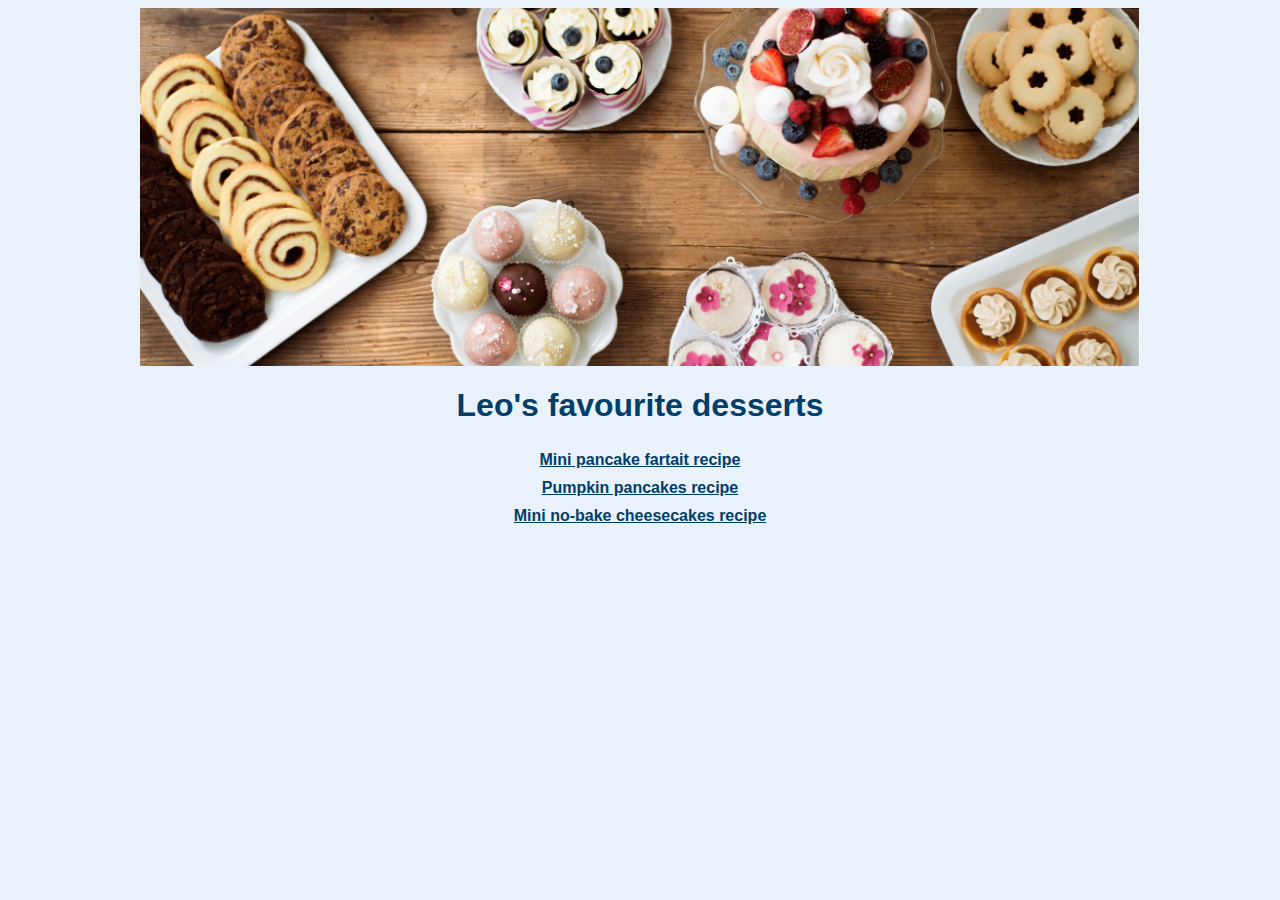
<file: index.html>
<!DOCTYPE html>
<html lan="en">
    <head>
        <meta charset="utf-8">
        <meta name="viewport" content="width=device-width, initial-scale=1.0">
        <title>Odin Recipes</title>
        <link rel="stylesheet" href="stylesheet.css">
    </head>
    <body>
        <img class="header" src="header.jpeg" width="1000" alt="Multiple different desserts like cupcakes and cookies on a table">
        <h1 class="menu">Leo's favourite desserts</h1>
        <div class="menu">
        <a href="recipes/mini-pancake-parfait.html" class="item">Mini pancake fartait recipe</a><br>
        <a href="recipes/pumpkin-pancakes.html" class="item">Pumpkin pancakes recipe</a><br>
        <a href="recipes/mini-no-bake-cheesecakes.html" class="item">Mini no-bake cheesecakes recipe</a><br>
        </p>
        </div>
    </body>
</html>
</file>
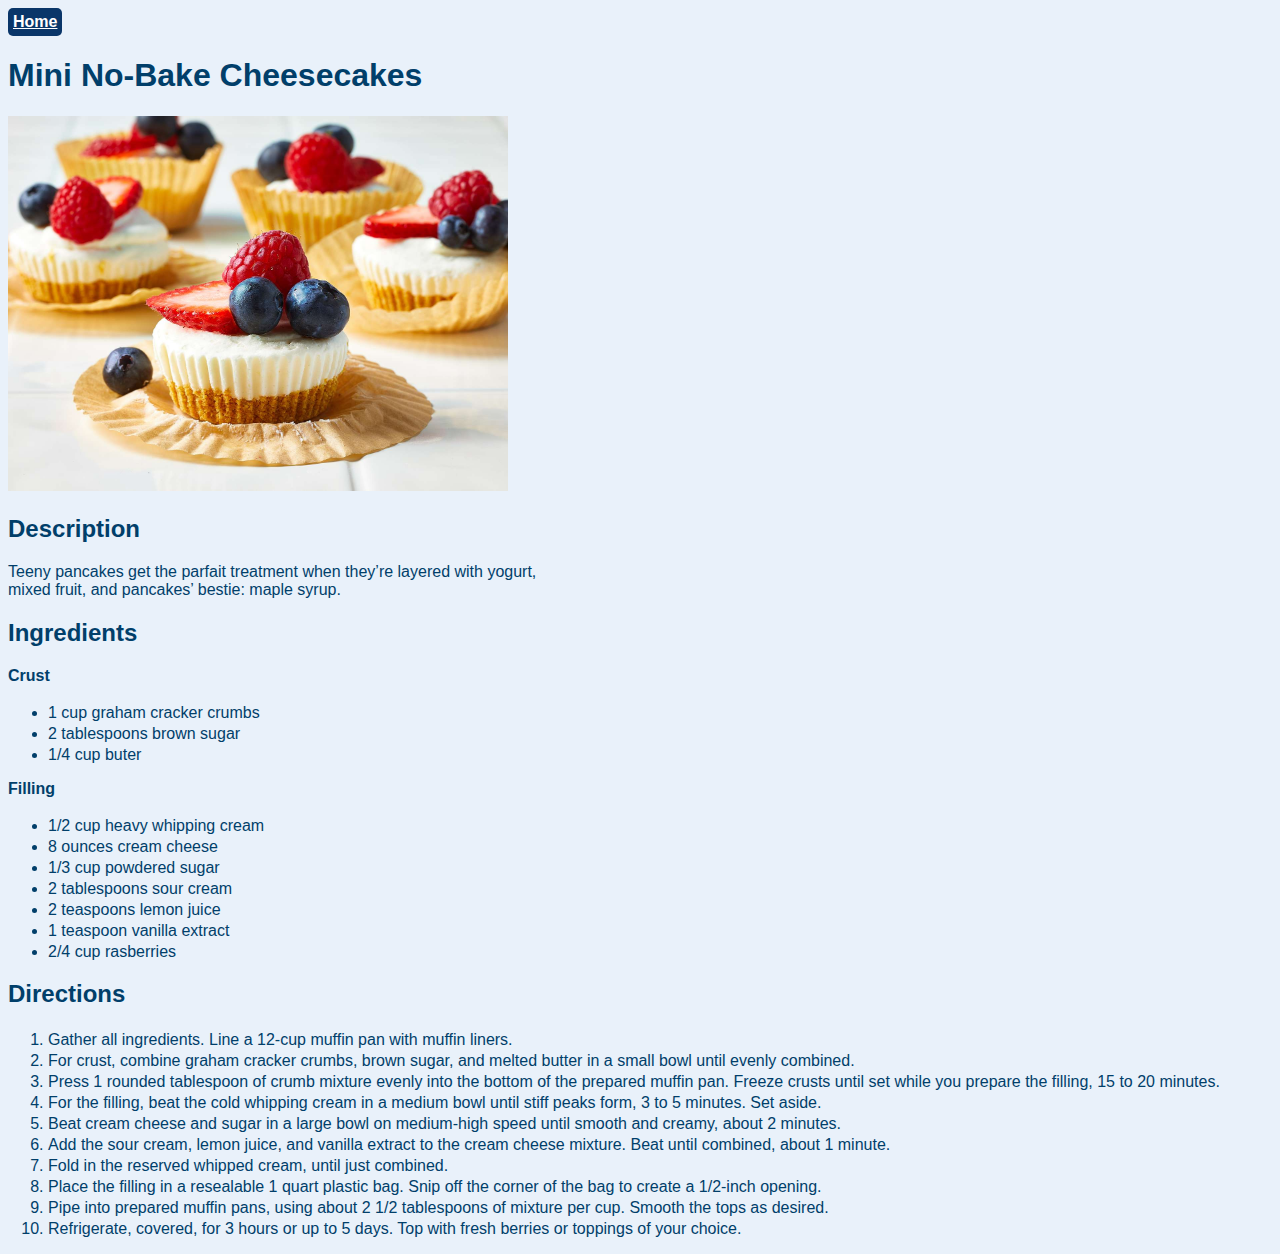
<file: recipes/mini-no-bake-cheesecakes.html>
<!DOCTYPE html>
<html>
    <head lang="en">
        <meta charset="utf-8">
        <meta name="viewport" content="width=device-width, initial-scale=1.0">
        <title>Mini No-Bake Cheesecakes</title>
        <link rel="stylesheet" href="../stylesheet.css">
    </head>
    <body>
        <a href="../index.html" class="home">Home</a>
        <h1>Mini No-Bake Cheesecakes</h1>
        <img src="images/Mini-Cheesecakes.jpg" width="500" alt="Multiple muffin sized cheesecakes with berry toppings">
        <h2>Description</h2>
    <p>Teeny pancakes get the parfait treatment when they’re layered with yogurt, <br>
       mixed fruit, and pancakes’ bestie: maple syrup.</p>
    <h2>Ingredients</h2>
    <b>Crust</b>
    <ul>
        <li>1 cup graham cracker crumbs</li>
        <li>2 tablespoons brown sugar</li>
        <li>1/4 cup buter</li>
    </ul>
    <b>Filling</b>
    <ul>
        <li>1/2 cup heavy whipping cream</li>
        <li>8 ounces cream cheese</li>
        <li>1/3 cup powdered sugar</li>
        <li>2 tablespoons sour cream</li>
        <li>2 teaspoons lemon juice</li>
        <li>1 teaspoon vanilla extract</li>
        <li>2/4 cup rasberries</li>
    </ul>
    <h2>Directions</h2>
    <ol>
        <li>Gather all ingredients. Line a 12-cup muffin pan with muffin liners.</li>
        <li>For crust, combine graham cracker crumbs, brown sugar, and melted butter in a small bowl until evenly combined.</li>
        <li>Press 1 rounded tablespoon of crumb mixture evenly into the bottom of the prepared muffin pan. Freeze crusts until set while you prepare the filling, 15 to 20 minutes.</li>
        <li>For the filling, beat the cold whipping cream in a medium bowl until stiff peaks form, 3 to 5 minutes. Set aside. </li>
        <li>Beat cream cheese and sugar in a large bowl on medium-high speed until smooth and creamy, about 2 minutes.</li>
        <li>Add the sour cream, lemon juice, and vanilla extract to the cream cheese mixture. Beat until combined, about 1 minute.</li>
        <li>Fold in the reserved whipped cream, until just combined.</li>
        <li>Place the filling in a resealable 1 quart plastic bag. Snip off the corner of the bag to create a 1/2-inch opening.</li>
        <li>Pipe into prepared muffin pans, using about 2 1/2 tablespoons of mixture per cup. Smooth the tops as desired.</li>
        <li>Refrigerate, covered, for 3 hours or up to 5 days. Top with fresh berries or toppings of your choice.</li>

    </ol>
    </body>
</html>
</file>
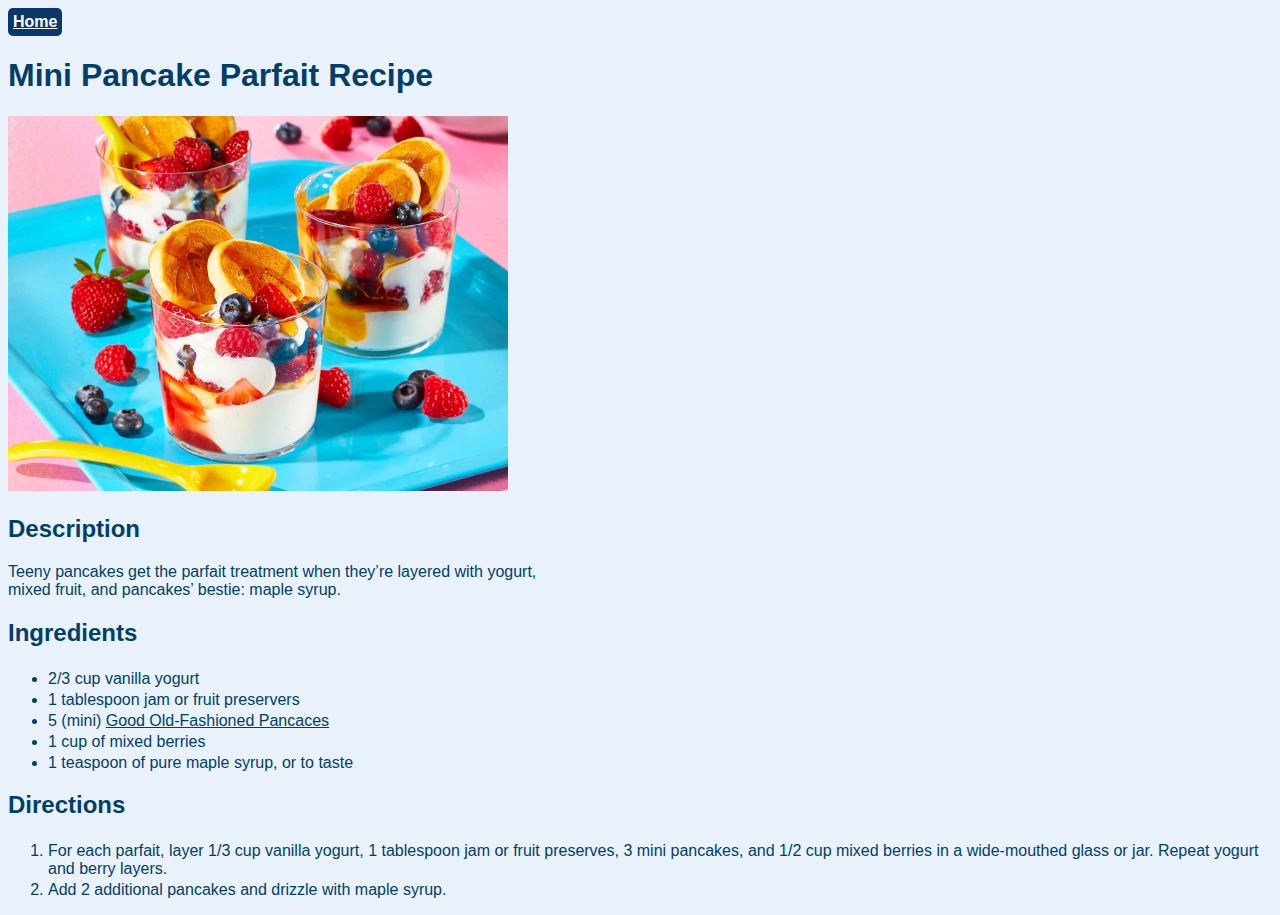
<file: recipes/mini-pancake-parfait.html>
<!DOCTYPE html>
<html lang="en">
<head>
    <meta charset="UTF-8">
    <meta name="viewport" content="width=device-width, initial-scale=1.0">
    <title>Mini Pancake Parfait</title>
    <link rel="stylesheet" href="../stylesheet.css">
</head>
<body>
    <a href="../index.html" class="home">Home</a>
    <h1>Mini Pancake Parfait Recipe</h1>
    <img src="images/Pancake-Fartait.jpg" width="500" alt="Small glasses filled with yogurt, berries and mini pancakes">
    <h2>Description</h2>
    <p>Teeny pancakes get the parfait treatment when they’re layered with yogurt, <br>
       mixed fruit, and pancakes’ bestie: maple syrup.</p>
    <h2>Ingredients</h2>
    <ul>
        <li>2/3 cup vanilla yogurt</li>
        <li>1 tablespoon jam or fruit preservers</li>
        <li>5 (mini) <a href="https://www.allrecipes.com/recipe/21014/good-old-fashioned-pancakes/">Good Old-Fashioned Pancaces</a></li>
        <li>1 cup of mixed berries</li>
        <li>1 teaspoon of pure maple syrup, or to taste</li>
    </ul>
    <h2>Directions</h2>
    <ol>
        <li>For each parfait, layer 1/3 cup vanilla yogurt, 1 tablespoon jam or fruit preserves, 3 mini pancakes, and 1/2 cup mixed berries in a wide-mouthed glass or jar. Repeat yogurt and berry layers.</li>
        <li>Add 2 additional pancakes and drizzle with maple syrup.</li>
    </ol>
</body>
</html>
</file>
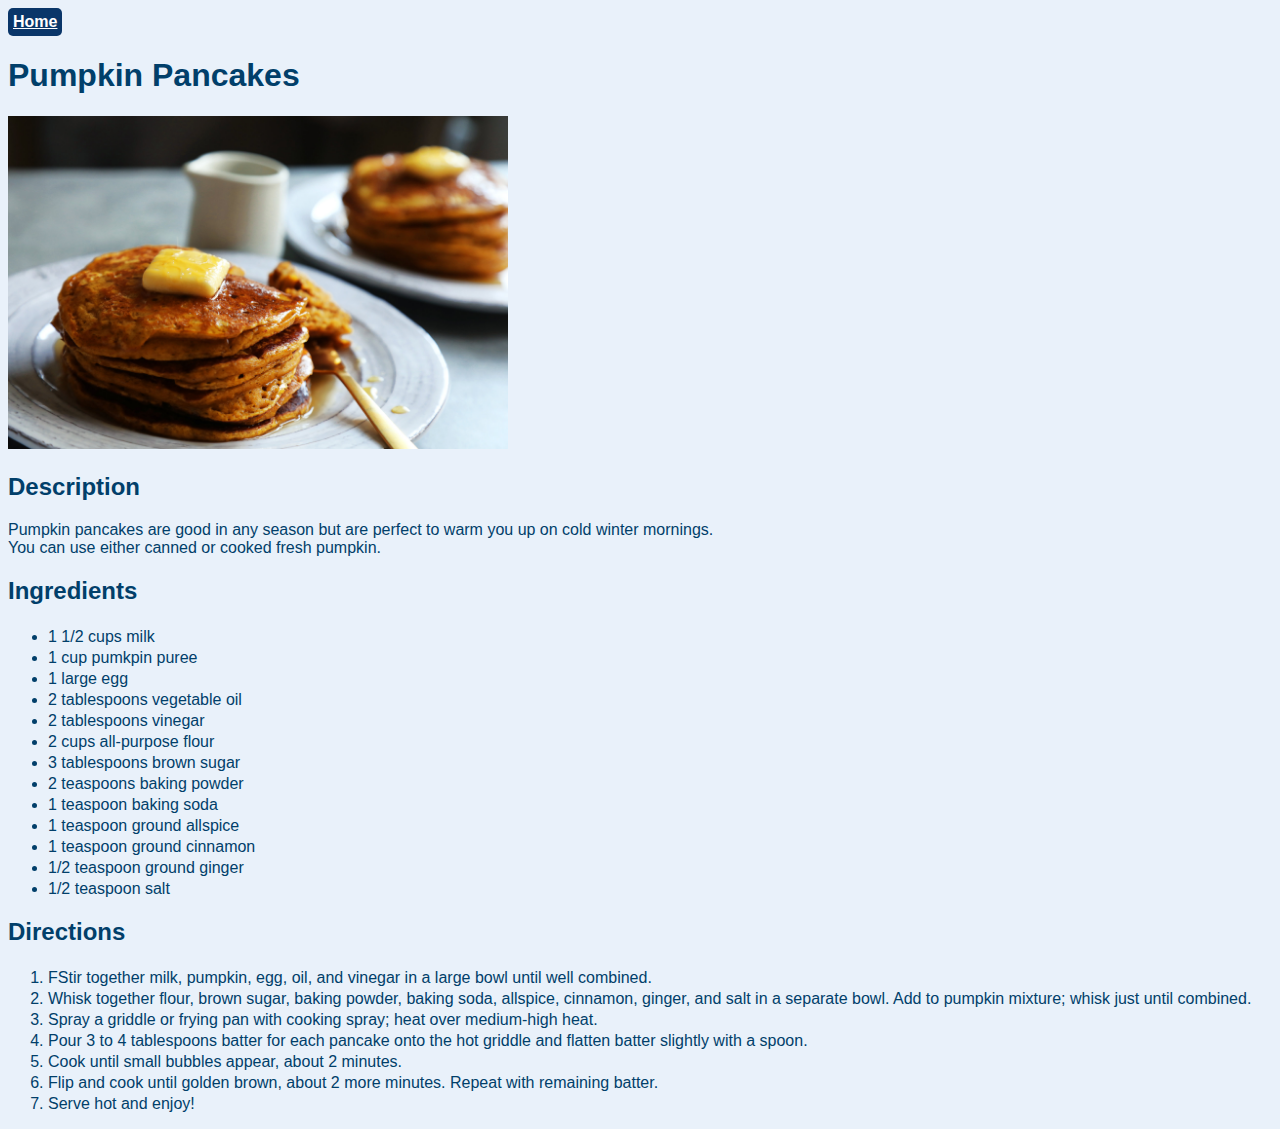
<file: recipes/pumpkin-pancakes.html>
<!DOCTYPE html>
<html lang="en">
<head>
    <meta charset="UTF-8">
    <meta name="viewport" content="width=device-width, initial-scale=1.0">
    <title>Pumpkin Pancakes</title>
    <link rel="stylesheet" href="../stylesheet.css">
</head>
<body>
    <a href="../index.html" class="home">Home</a>
    <h1>Pumpkin Pancakes</h1>
    <img src="images/Pumpkin-Pancakes.jpeg" width="500" alt="Stack of pancakes with syrup">
    <h2>Description</h2>
    <p>Pumpkin pancakes are good in any season but are perfect to warm you up on cold winter mornings.<br>
        You can use either canned or cooked fresh pumpkin.</p>
    <h2>Ingredients</h2>
    
        <ul>
        <li>1 1/2 cups milk</li>
        <li>1 cup pumkpin puree</li>
        <li>1 large egg</li>
        <li>2 tablespoons vegetable oil</li>
        <li>2 tablespoons vinegar</li>
        <li>2 cups all-purpose flour</li>
        <li>3 tablespoons brown sugar</li>
        <li>2 teaspoons baking powder</li>
        <li>1 teaspoon baking soda</li>
        <li>1 teaspoon ground allspice</li>
        <li>1 teaspoon ground cinnamon</li>
        <li>1/2 teaspoon ground ginger</li>
        <li>1/2 teaspoon salt</li>

        </ul>
 
    <h2>Directions</h2>
   
    <ol>
        <li>FStir together milk, pumpkin, egg, oil, and vinegar in a large bowl until well combined.</li>
        <li>Whisk together flour, brown sugar, baking powder, baking soda, allspice, cinnamon, ginger, and salt in a separate bowl. Add to pumpkin mixture; whisk just until combined.</li>
        <li>Spray a griddle or frying pan with cooking spray; heat over medium-high heat.</li>
        <li>Pour 3 to 4 tablespoons batter for each pancake onto the hot griddle and flatten batter slightly with a spoon.</li>
        <li>Cook until small bubbles appear, about 2 minutes.</li>
        <li>Flip and cook until golden brown, about 2 more minutes. Repeat with remaining batter.</li>
        <li>Serve hot and enjoy!</li>

    </ol>
   
</body>
</html>
</file>
<file: stylesheet.css>
* {
    font-family: Arial, Helvetica, sans-serif;
    background-color: #E9F1FA;
    color: #013F6A;

    
}    

li {
    padding-top: 3px;
}
.menu {
    text-align: center;
}
.header {
    display: block;
    margin-left: auto;
    margin-right: auto;
    
}
.item {
    font-weight: 600;
    padding: 5px;
    display: inline-block;
}
.item:hover {
    color: #ffffff;
    background-color: #0a3669;
    border-radius: 10px;

}
.home{
    font-weight: 800;
    padding: 5px;
    display: inline-block;
    color: #ffffff;
    background-color: #0a3669;
    border-radius: 5px;
}
.home:hover {
    font-weight: 800;
    color: rgb(166, 165, 173);
}
</file>
